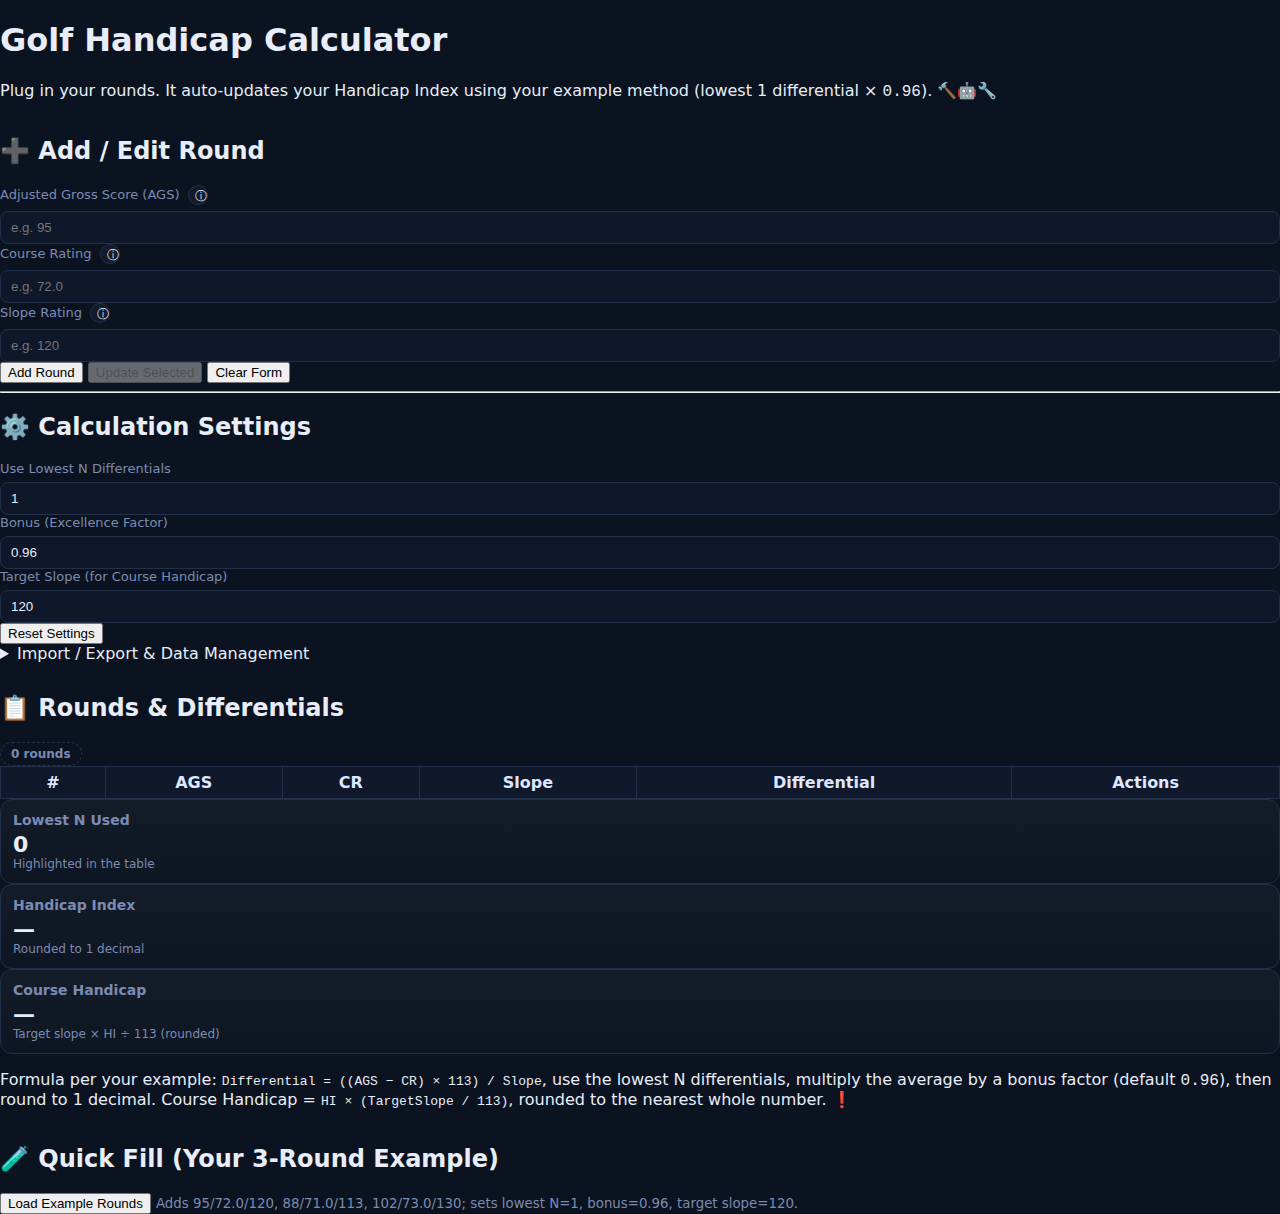
<file: index.html>
<!DOCTYPE html>
<html lang="en">
<head>
  <meta charset="utf-8" />
  <meta name="viewport" content="width=device-width, initial-scale=1" />
  <title>Golf Handicap Calculator — Interactive</title>
  <link rel="stylesheet" href="style.css" />
</head>
<body>
  <div class="container">
    <div class="app">
      <h1>Golf Handicap Calculator</h1>
      <p class="sub">
        Plug in your rounds. It auto-updates your Handicap Index using your example method
        (lowest 1 differential × <span class="mono" id="bonusLabel">0.96</span>). 🔨🤖🔧
      </p>

      <div class="grid">
        <!-- Input panel -->
        <div class="panel panel-left">
          <h2>➕ Add / Edit Round</h2>
          <div class="row">
            <div>
              <label for="ags" class="with-info">
                Adjusted Gross Score (AGS)
                <button class="info-btn" type="button" data-topic="ags" aria-label="What is AGS?">ⓘ</button>
              </label>
              <input id="ags" type="number" inputmode="decimal" step="0.1" placeholder="e.g. 95" />
            </div>
            <div>
              <label for="cr" class="with-info">
                Course Rating
                <button class="info-btn" type="button" data-topic="cr" aria-label="What is Course Rating?">ⓘ</button>
              </label>
              <input id="cr" type="number" inputmode="decimal" step="0.1" placeholder="e.g. 72.0" />
            </div>
            <div>
              <label for="slope" class="with-info">
                Slope Rating
                <button class="info-btn" type="button" data-topic="slope" aria-label="What is Slope Rating?">ⓘ</button>
              </label>
              <input id="slope" type="number" inputmode="decimal" step="1" placeholder="e.g. 120" />
            </div>
          </div>
          <div class="actions">
            <button id="addBtn">Add Round</button>
            <button id="updateBtn" class="secondary" disabled>Update Selected</button>
            <button id="clearFormBtn" class="secondary">Clear Form</button>
          </div>

          <hr class="rule" />

          <h2>⚙️ Calculation Settings</h2>
          <div class="row">
            <div>
              <label for="useCount">Use Lowest N Differentials</label>
              <input id="useCount" type="number" min="1" step="1" value="1" />
            </div>
            <div>
              <label for="bonus">Bonus (Excellence Factor)</label>
              <input id="bonus" type="number" step="0.01" value="0.96" />
            </div>
            <div>
              <label for="targetSlope">Target Slope (for Course Handicap)</label>
              <input id="targetSlope" type="number" step="1" value="120" />
            </div>
          </div>
          <div class="actions">
            <button id="resetSettings" class="secondary">Reset Settings</button>
          </div>

          <details class="data-mgmt">
            <summary>Import / Export & Data Management</summary>
            <div class="row detail-row">
              <div class="actions">
                <button id="exportBtn" class="secondary">Export JSON</button>
                <button id="importBtn" class="secondary">Import JSON</button>
                <button id="clearAllBtn" class="danger">Clear All Rounds</button>
              </div>
              <small class="footnote">Data auto-saves in your browser. Export to back it up.</small>
            </div>
          </details>
        </div>

        <!-- Table panel -->
        <div class="panel panel-right">
          <div class="row header-row">
            <h2>📋 Rounds & Differentials</h2>
            <span class="pill ghost"><span id="countLabel">0</span> rounds</span>
          </div>
          <div class="table-wrap">
            <table id="roundsTable" aria-describedby="countLabel">
              <thead>
                <tr>
                  <th>#</th>
                  <th>AGS</th>
                  <th>CR</th>
                  <th>Slope</th>
                  <th>Differential</th>
                  <th>Actions</th>
                </tr>
              </thead>
              <tbody id="tbody"></tbody>
            </table>
          </div>

          <div class="totals">
            <div class="kpi">
              <h3>Lowest N Used</h3>
              <div class="value"><span id="usedN">0</span></div>
              <small>Highlighted in the table</small>
            </div>
            <div class="kpi">
              <h3>Handicap Index</h3>
              <div class="value"><span id="handicapIdx">—</span></div>
              <small>Rounded to 1 decimal</small>
            </div>
            <div class="kpi">
              <h3>Course Handicap</h3>
              <div class="value"><span id="courseHcp">—</span></div>
              <small>Target slope × HI ÷ 113 (rounded)</small>
            </div>
          </div>

          <p class="footnote">
            Formula per your example: <code class="inline">Differential = ((AGS − CR) × 113) / Slope</code>, use the lowest N differentials,
            multiply the average by a bonus factor (default <span class="mono">0.96</span>), then round to 1 decimal. Course Handicap =
            <code class="inline">HI × (TargetSlope / 113)</code>, rounded to the nearest whole number. ❗
          </p>
        </div>
      </div>

      <div class="panel panel-bottom">
        <h2>🧪 Quick Fill (Your 3-Round Example)</h2>
        <div class="row">
          <button id="loadExample" class="secondary">Load Example Rounds</button>
          <small class="muted">Adds 95/72.0/120, 88/71.0/113, 102/73.0/130; sets lowest N=1, bonus=0.96, target slope=120.</small>
        </div>
      </div>
    </div>
  </div>

  <!-- Info Modal -->
  <div id="infoModal" class="modal" role="dialog" aria-modal="true" aria-labelledby="modalTitle" aria-describedby="modalBody" hidden>
    <div class="modal-backdrop" data-close="backdrop"></div>
    <div class="modal-card" role="document">
      <header class="modal-header">
        <h2 id="modalTitle">Title</h2>
        <button class="modal-close" type="button" aria-label="Close info" data-close="button">✕</button>
      </header>
      <div id="modalBody" class="modal-body"></div>
      <footer class="modal-footer">
        <button class="secondary" type="button" data-close="button">Close</button>
      </footer>
    </div>
  </div>

  <script src="app.js"></script>
</body>
                </html>
</file>
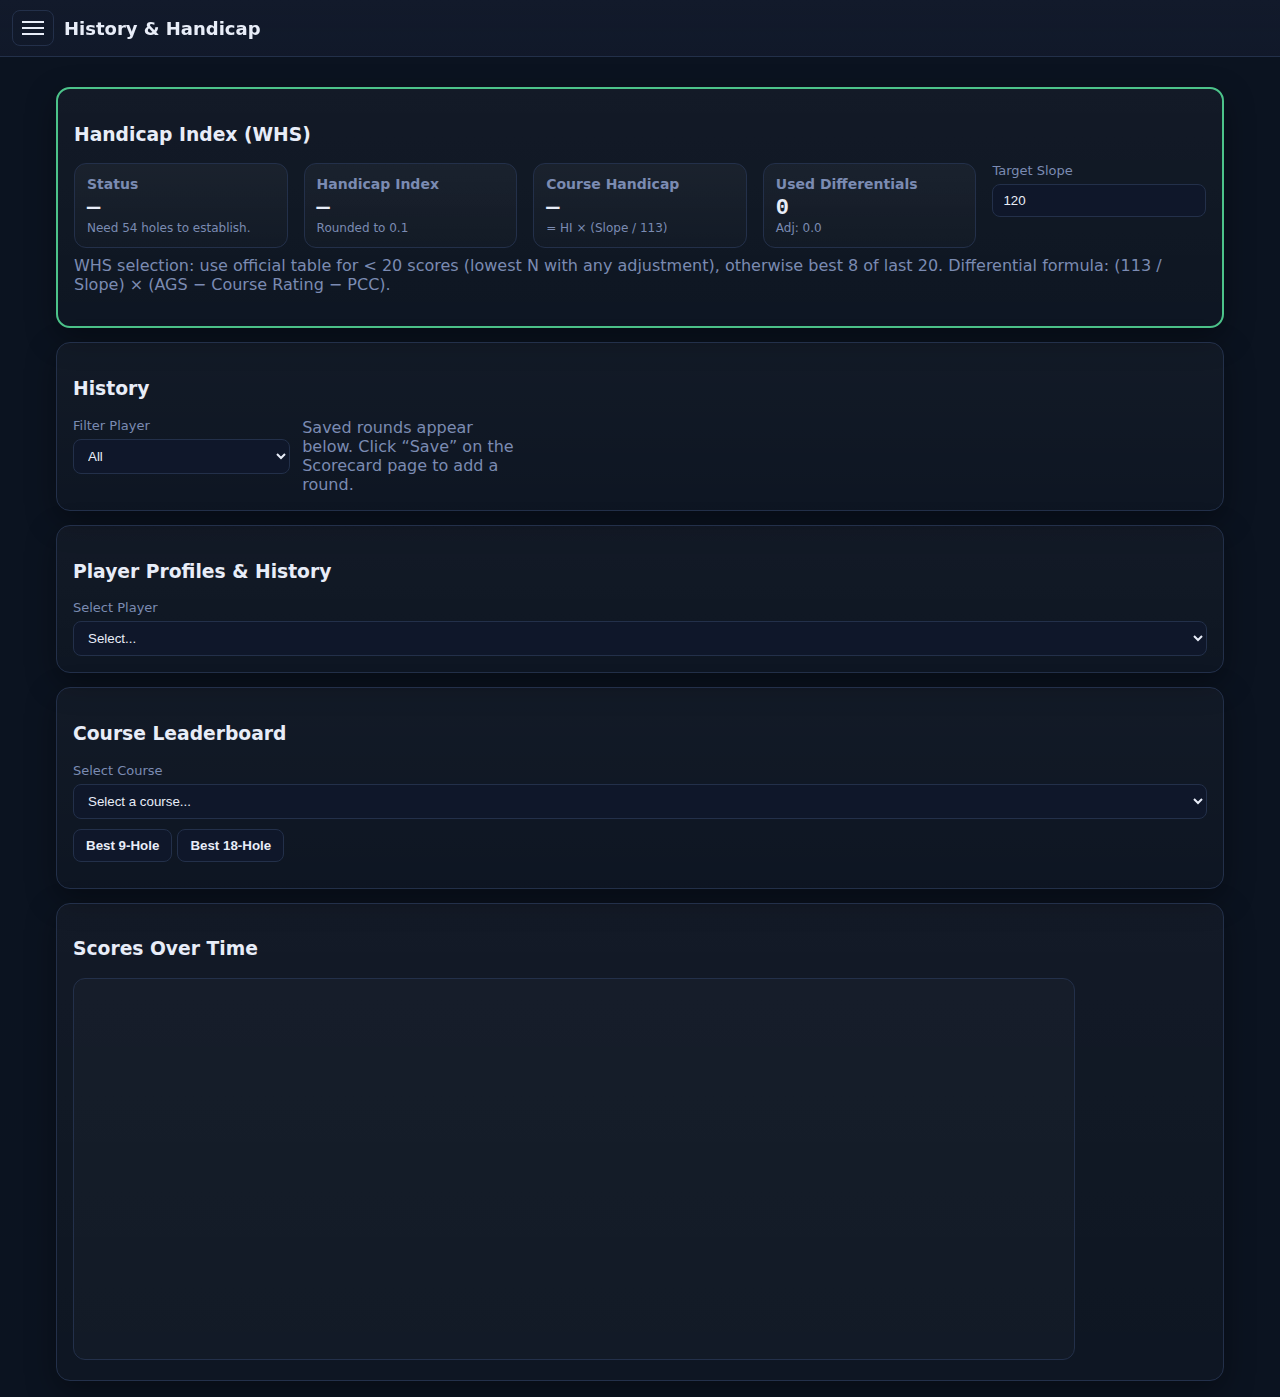
<file: history.html>
<!DOCTYPE html>
<html lang="en">
<head>
  <meta charset="utf-8" />
  <meta name="viewport" content="width=device-width, initial-scale=1" />
  <title>Golf History & Handicap</title>
  <link rel="stylesheet" href="styles.css" />
</head>
<body>
  <!-- Header with burger -->
  <header class="app-header">
    <button id="burger" class="burger" aria-label="Open menu" aria-expanded="false">
      <span></span><span></span><span></span>
    </button>
    <h1 class="app-title">History & Handicap</h1>
  </header>

  <!-- Sidebar / Drawer -->
  <nav id="drawer" class="drawer" aria-hidden="true">
    <div class="drawer-header">Menu</div>
    <button class="drawer-link" data-route="scorecard">Scorecard</button>
    <button class="drawer-link" data-route="history">History</button>
    <button class="drawer-link" data-route="profiles">Player Profiles</button>
    <button class="drawer-link" data-route="leaderboard">Course Leaderboard</button>
    <button class="drawer-link" data-route="history" data-hash="hi">Handicap (WHS)</button>
  </nav>

  <main class="wrap">
    <!-- Handicap index card -->
    <section class="card" id="hiCard">
      <h3 id="hiAnchor">Handicap Index (WHS)</h3>
      <div class="grid cols-5">
        <div class="kpi">
          <h4>Status</h4>
          <div class="value mono" id="hiStatus">—</div>
          <small class="muted" id="hiStatusNote">Need 54 holes to establish.</small>
        </div>
        <div class="kpi">
          <h4>Handicap Index</h4>
          <div class="value mono" id="hiValue">—</div>
          <small class="muted">Rounded to 0.1</small>
        </div>
        <div class="kpi">
          <h4>Course Handicap</h4>
          <div class="value mono" id="chValue">—</div>
          <small class="muted">= HI × (Slope / 113)</small>
        </div>
        <div class="kpi">
          <h4>Used Differentials</h4>
          <div class="value mono" id="usedN">0</div>
          <small class="muted" id="adjNote">Adj: 0.0</small>
        </div>
        <div>
          <label for="targetSlopeHistory">Target Slope</label>
          <input id="targetSlopeHistory" type="number" step="1" value="120" />
        </div>
      </div>
      <p class="muted" style="margin-top:8px">
        WHS selection: use official table for &lt; 20 scores (lowest N with any adjustment), otherwise best 8 of last 20.
        Differential formula: (113 / Slope) × (AGS − Course Rating − PCC).
      </p>
    </section>

    <!-- PAGE: History -->
    <section class="card">
      <h3>History</h3>
      <div class="grid cols-5">
        <div>
          <label>Filter Player</label>
          <select id="filterHistoryPlayer"><option value="__all__">All</option></select>
        </div>
        <div class="muted" style="align-self:end">Saved rounds appear below. Click “Save” on the Scorecard page to add a round.</div>
      </div>
      <div id="historyList"></div>
    </section>

    <!-- PAGE: Player Profiles -->
    <section class="card">
      <h3>Player Profiles & History</h3>
      <div>
        <label>Select Player</label>
        <select id="playerProfileSelect"><option value="__none__">Select...</option></select>
      </div>
      <div id="playerProfile"></div>
    </section>

    <!-- PAGE: Course Leaderboard -->
    <section class="card">
      <h3>Course Leaderboard</h3>
      <div style="margin-bottom:10px">
        <label>Select Course</label>
        <select id="courseLeaderboardSelect">
          <option value="__none__">Select a course...</option>
        </select>
      </div>
      <div id="courseParInfo" class="muted" style="margin-bottom:10px"></div>
      <div style="margin-bottom:10px">
        <button class="btn" id="btnBest9">Best 9-Hole</button>
        <button class="btn" id="btnBest18">Best 18-Hole</button>
      </div>
      <div class="table-wrap" id="courseLeaderboardTable"></div>
    </section>

    <section class="card">
      <h3>Scores Over Time</h3>
      <canvas id="scoresChart" width="1000" height="380"></canvas>
    </section>
  </main>

  <script src="history.js"></script>
</body>
</html>
</file>
<file: style.css>
/* ======================== THEME ======================== */
:root {
  --bg:#0b1320;
  --panel:#121a2b;
  --muted:#7b8bb2;
  --text:#e8edf8;
  --accent:#4cc38a;
  --accent-2:#7c9cff;
  --danger:#ff6b6b;
  --card:#0f172a;
  --ring:#3b82f6;
  --border:#23304a;

  --shadow-lg: 0 20px 60px rgba(0,0,0,.5);
  --shadow-md: 0 10px 30px rgba(0,0,0,.35);
}

* { box-sizing: border-box; }
html, body { height:100%; }
body {
  margin:0;
  font-family: system-ui, Segoe UI, Roboto, Ubuntu, Inter, Arial, sans-serif;
  background: var(--bg);
  color: var(--text);
}

/* ======================== LAYOUT ======================== */
.app-header {
  position: sticky; top: 0; z-index: 10;
  display: flex; align-items: center; gap: 10px;
  background: linear-gradient(180deg, var(--panel), rgba(18,26,43,.9));
  border-bottom: 1px solid var(--border);
  padding: 10px 12px;
}
.app-title { margin: 0; font-size: 18px; }

.wrap { max-width: 1200px; margin: 0 auto; padding: 16px; }

.card {
  background: linear-gradient(180deg, rgba(255,255,255,.03), rgba(255,255,255,.01));
  border: 1px solid var(--border);
  border-radius: 14px;
  padding: 16px;
  margin-top: 14px;
  box-shadow: var(--shadow-md);
}

.grid { display: grid; gap: 12px; }
.grid.cols-5 { grid-template-columns: repeat(5, minmax(0,1fr)); }
.grid.cols-4 { grid-template-columns: repeat(4, minmax(0,1fr)); }

@media (max-width: 1100px){
  .grid.cols-5 { grid-template-columns: repeat(3, minmax(0,1fr)); }
}
@media (max-width: 780px){
  .grid.cols-5, .grid.cols-4 { grid-template-columns: repeat(2, minmax(0,1fr)); }
}
@media (max-width: 520px){
  .grid.cols-5, .grid.cols-4 { grid-template-columns: 1fr; }
}

/* ======================== NAV / DRAWER ======================== */
.burger {
  width: 42px; height: 36px;
  display: grid; place-content: center; gap: 4px;
  background: transparent;
  border: 1px solid var(--border);
  border-radius: 8px; cursor: pointer;
}
.burger span { display:block; width:22px; height:2px; background:var(--text); }

.drawer {
  position: fixed; top: 0; left: 0; height: 100%; width: 260px;
  transform: translateX(-100%); transition: transform .2s ease;
  background: var(--panel);
  border-right: 1px solid var(--border);
  z-index: 20; display: flex; flex-direction: column; padding: 10px;
}
.drawer.open { transform: translateX(0); }
.drawer-header { font-weight: 700; margin: 6px 4px 8px; }
.drawer-link {
  text-align: left; padding: 10px 12px; margin: 4px;
  border-radius: 8px; border: 1px solid var(--border);
  background: var(--card); color: var(--text);
  cursor: pointer; font-weight: 600;
}

/* ======================== FORMS / BUTTONS ======================== */
label { font-size: 13px; color: var(--muted); display: block; margin-bottom: 6px; }
input, select, textarea {
  width: 100%; padding: 8px 10px;
  border-radius: 8px; border: 1px solid var(--border);
  background: var(--card); color: var(--text);
  outline: none;
}
input:focus, select:focus, textarea:focus {
  border-color: var(--ring);
  box-shadow: 0 0 0 3px rgba(59,130,246,.15);
}

.btn {
  border: 1px solid var(--border);
  background: var(--card);
  color: var(--text);
  padding: 8px 12px;
  border-radius: 8px;
  cursor: pointer;
  font-weight: 600;
}
.btn.primary { background: var(--accent-2); color: #fff; }
.btn.danger { background: var(--danger); color:#2a0d0d; }

.muted { color: var(--muted); }
.mono  { font-family: ui-monospace, SFMono-Regular, Menlo, Consolas, "Liberation Mono", monospace; }

/* ======================== TABLES / CHARTS ======================== */
.table-wrap { overflow: auto; }
.table-wrap table { border-collapse: collapse; width: 100%; }
.table-wrap th, .table-wrap td {
  border: 1px solid var(--border);
  padding: 6px 10px;
  text-align: center;
}
.table-wrap th.left, .table-wrap td.left { text-align: left; }
.table-wrap th { background: #10182c; color: #dfe6ff; position: sticky; top: 0; z-index: 1; }

canvas { max-width: 100%; background: rgba(255,255,255,.02); border: 1px solid var(--border); border-radius: 12px; }

/* ======================== PAGE VISIBILITY ======================== */
.page[hidden] { display: none !important; }

/* ======================== PLAYER LIST ======================== */
.player-list { margin-top: 10px; display: flex; flex-direction: column; gap: 6px; }
.player-row {
  display: flex; gap: 8px; align-items: center; justify-content: space-between;
  border: 1px solid var(--border); border-radius: 10px; padding: 8px 10px;
  background: var(--card);
}
.player-row .name { font-weight: 600; }
.player-row .actions { display: flex; gap: 6px; }
.player-row input[type="text"] {
  flex: 1; min-width: 160px; padding: 8px 10px;
  border-radius: 8px; border: 1px solid var(--border);
  background: var(--panel); color: var(--text);
}
.round-select { width: 100%; min-height: 170px; }

/* ======================== MODALS ======================== */
.modal { position: fixed; inset: 0; display: none; align-items: center; justify-content: center; z-index: 100; }
.modal.show { display: flex; }
.modal-backdrop { position: absolute; inset: 0; background: rgba(0,0,0,.5); }
.modal-card {
  position: relative; width: min(720px, 92vw);
  background: var(--panel); border: 1px solid var(--border);
  border-radius: 14px; padding: 16px; box-shadow: var(--shadow-lg);
}
.modal-body { max-height: 60vh; overflow: auto; color: var(--text); line-height: 1.5; }
.modal-form label { display: block; font-size: 13px; color: var(--muted); margin: 10px 0 6px; }
.modal-form input[type="text"] {
  width: 100%; padding: 12px 14px; border-radius: 10px;
  border: 1px solid var(--border); background: var(--card); color: var(--text); font-size: 16px;
}
.modal-actions { display: flex; gap: 8px; justify-content: flex-end; margin-top: 14px; }

/* ======================== KPI / WHS ADDITIONS ======================== */
.kpi {
  background: linear-gradient(180deg, rgba(255,255,255,.04), rgba(255,255,255,.01));
  border: 1px solid var(--border);
  border-radius: 12px;
  padding: 12px;
  display: flex;
  flex-direction: column;
  justify-content: center;
}
.kpi h4, .kpi h3 {
  margin: 0; font-size: 14px; font-weight: 600; color: var(--muted);
}
.kpi .value { font-size: 22px; font-weight: 800; margin-top: 4px; }
.kpi small { color: var(--muted); font-size: 12px; }

#roundTotalsCard .grid,
#hiCard .grid {
  gap: 16px;
  grid-template-columns: repeat(auto-fit, minmax(180px, 1fr));
}

#hiCard { border: 2px solid var(--accent); }

/* Pills (optional badges) */
.pill {
  display: inline-block;
  padding: 4px 10px;
  border-radius: 999px;
  font-size: 12px;
  font-weight: 700;
  border: 1px solid var(--border);
  background: var(--card);
  color: var(--text);
}
.pill.ghost { background: transparent; border: 1px dashed var(--border); color: var(--muted); }

/* Info buttons (ⓘ) */
.info-btn {
  display: inline-block; width: 20px; height: 20px; line-height: 18px;
  border-radius: 50%; border: 1px solid var(--border);
  background: var(--panel); color: var(--text);
  font-size: 12px; cursor: pointer; text-align: center;
  vertical-align: middle; margin-left: 4px;
}
.info-btn:hover { background: var(--accent-2); color: #fff; border-color: var(--accent-2); }

/* Selected rows highlight (used when showcasing chosen differentials if needed) */
.selectedRow td { background: rgba(76,195,138,0.16); }

/* ======================== HISTORY LIST ======================== */
.history-item {
  border: 1px solid var(--border);
  border-radius: 12px;
  padding: 10px;
  margin-top: 6px;
  background: rgba(255,255,255,.02);
}

/* ======================== UTILS ======================== */
.hidden { display:none !important; }
```0
</file>
<file: styles.css>
/* ======================== THEME ======================== */
:root {
  --bg:#0b1320;
  --panel:#121a2b;
  --muted:#7b8bb2;
  --text:#e8edf8;
  --accent:#4cc38a;
  --accent-2:#7c9cff;
  --danger:#ff6b6b;
  --card:#0f172a;
  --ring:#3b82f6;
  --border:#23304a;

  --shadow-lg: 0 20px 60px rgba(0,0,0,.5);
  --shadow-md: 0 10px 30px rgba(0,0,0,.35);
}

* { box-sizing: border-box; }
html, body { height:100%; }
body {
  margin:0;
  font-family: system-ui, Segoe UI, Roboto, Ubuntu, Inter, Arial, sans-serif;
  background: var(--bg);
  color: var(--text);
}

/* ======================== LAYOUT ======================== */
.app-header {
  position: sticky; top: 0; z-index: 10;
  display: flex; align-items: center; gap: 10px;
  background: linear-gradient(180deg, var(--panel), rgba(18,26,43,.9));
  border-bottom: 1px solid var(--border);
  padding: 10px 12px;
}
.app-title { margin: 0; font-size: 18px; }

.wrap { max-width: 1200px; margin: 0 auto; padding: 16px; }

.card {
  background: linear-gradient(180deg, rgba(255,255,255,.03), rgba(255,255,255,.01));
  border: 1px solid var(--border);
  border-radius: 14px;
  padding: 16px;
  margin-top: 14px;
  box-shadow: var(--shadow-md);
}

.grid { display: grid; gap: 12px; }
.grid.cols-5 { grid-template-columns: repeat(5, minmax(0,1fr)); }
.grid.cols-4 { grid-template-columns: repeat(4, minmax(0,1fr)); }

@media (max-width: 1100px){
  .grid.cols-5 { grid-template-columns: repeat(3, minmax(0,1fr)); }
}
@media (max-width: 780px){
  .grid.cols-5, .grid.cols-4 { grid-template-columns: repeat(2, minmax(0,1fr)); }
}
@media (max-width: 520px){
  .grid.cols-5, .grid.cols-4 { grid-template-columns: 1fr; }
}

/* ======================== NAV / DRAWER ======================== */
.burger {
  width: 42px; height: 36px;
  display: grid; place-content: center; gap: 4px;
  background: transparent;
  border: 1px solid var(--border);
  border-radius: 8px; cursor: pointer;
}
.burger span { display:block; width:22px; height:2px; background:var(--text); }

.drawer {
  position: fixed; top: 0; left: 0; height: 100%; width: 260px;
  transform: translateX(-100%); transition: transform .2s ease;
  background: var(--panel);
  border-right: 1px solid var(--border);
  z-index: 20; display: flex; flex-direction: column; padding: 10px;
}
.drawer.open { transform: translateX(0); }
.drawer-header { font-weight: 700; margin: 6px 4px 8px; }
.drawer-link {
  text-align: left; padding: 10px 12px; margin: 4px;
  border-radius: 8px; border: 1px solid var(--border);
  background: var(--card); color: var(--text);
  cursor: pointer; font-weight: 600;
}

/* ======================== FORMS / BUTTONS ======================== */
label { font-size: 13px; color: var(--muted); display: block; margin-bottom: 6px; }
input, select, textarea {
  width: 100%; padding: 8px 10px;
  border-radius: 8px; border: 1px solid var(--border);
  background: var(--card); color: var(--text);
  outline: none;
}
input:focus, select:focus, textarea:focus {
  border-color: var(--ring);
  box-shadow: 0 0 0 3px rgba(59,130,246,.15);
}

.btn {
  border: 1px solid var(--border);
  background: var(--card);
  color: var(--text);
  padding: 8px 12px;
  border-radius: 8px;
  cursor: pointer;
  font-weight: 600;
}
.btn.primary { background: var(--accent-2); color: #fff; }
.btn.danger { background: var(--danger); color:#2a0d0d; }

.muted { color: var(--muted); }
.mono  { font-family: ui-monospace, SFMono-Regular, Menlo, Consolas, "Liberation Mono", monospace; }

/* ======================== TABLES / CHARTS ======================== */
.table-wrap { overflow: auto; }
.table-wrap table { border-collapse: collapse; width: 100%; }
.table-wrap th, .table-wrap td {
  border: 1px solid var(--border);
  padding: 6px 10px;
  text-align: center;
}
.table-wrap th.left, .table-wrap td.left { text-align: left; }
.table-wrap th { background: #10182c; color: #dfe6ff; position: sticky; top: 0; z-index: 1; }

canvas { max-width: 100%; background: rgba(255,255,255,.02); border: 1px solid var(--border); border-radius: 12px; }

/* ======================== PAGE VISIBILITY ======================== */
.page[hidden] { display: none !important; }

/* ======================== PLAYER LIST ======================== */
.player-list { margin-top: 10px; display: flex; flex-direction: column; gap: 6px; }
.player-row {
  display: flex; gap: 8px; align-items: center; justify-content: space-between;
  border: 1px solid var(--border); border-radius: 10px; padding: 8px 10px;
  background: var(--card);
}
.player-row .name { font-weight: 600; }
.player-row .actions { display: flex; gap: 6px; }
.player-row input[type="text"] {
  flex: 1; min-width: 160px; padding: 8px 10px;
  border-radius: 8px; border: 1px solid var(--border);
  background: var(--panel); color: var(--text);
}
.round-select { width: 100%; min-height: 170px; }

/* ======================== MODALS ======================== */
.modal { position: fixed; inset: 0; display: none; align-items: center; justify-content: center; z-index: 100; }
.modal.show { display: flex; }
.modal-backdrop { position: absolute; inset: 0; background: rgba(0,0,0,.5); }
.modal-card {
  position: relative; width: min(720px, 92vw);
  background: var(--panel); border: 1px solid var(--border);
  border-radius: 14px; padding: 16px; box-shadow: var(--shadow-lg);
}
.modal-body { max-height: 60vh; overflow: auto; color: var(--text); line-height: 1.5; }
.modal-form label { display: block; font-size: 13px; color: var(--muted); margin: 10px 0 6px; }
.modal-form input[type="text"] {
  width: 100%; padding: 12px 14px; border-radius: 10px;
  border: 1px solid var(--border); background: var(--card); color: var(--text); font-size: 16px;
}
.modal-actions { display: flex; gap: 8px; justify-content: flex-end; margin-top: 14px; }

/* ======================== KPI / WHS ADDITIONS ======================== */
.kpi {
  background: linear-gradient(180deg, rgba(255,255,255,.04), rgba(255,255,255,.01));
  border: 1px solid var(--border);
  border-radius: 12px;
  padding: 12px;
  display: flex;
  flex-direction: column;
  justify-content: center;
}
.kpi h4, .kpi h3 {
  margin: 0; font-size: 14px; font-weight: 600; color: var(--muted);
}
.kpi .value { font-size: 22px; font-weight: 800; margin-top: 4px; }
.kpi small { color: var(--muted); font-size: 12px; }

#roundTotalsCard .grid,
#hiCard .grid {
  gap: 16px;
  grid-template-columns: repeat(auto-fit, minmax(180px, 1fr));
}

#hiCard { border: 2px solid var(--accent); }

/* Pills (optional badges) */
.pill {
  display: inline-block;
  padding: 4px 10px;
  border-radius: 999px;
  font-size: 12px;
  font-weight: 700;
  border: 1px solid var(--border);
  background: var(--card);
  color: var(--text);
}
.pill.ghost { background: transparent; border: 1px dashed var(--border); color: var(--muted); }

/* Info buttons (ⓘ) */
.info-btn {
  display: inline-block; width: 20px; height: 20px; line-height: 18px;
  border-radius: 50%; border: 1px solid var(--border);
  background: var(--panel); color: var(--text);
  font-size: 12px; cursor: pointer; text-align: center;
  vertical-align: middle; margin-left: 4px;
}
.info-btn:hover { background: var(--accent-2); color: #fff; border-color: var(--accent-2); }

/* Selected rows highlight (used when showcasing chosen differentials if needed) */
.selectedRow td { background: rgba(76,195,138,0.16); }

/* ======================== HISTORY LIST ======================== */
.history-item {
  border: 1px solid var(--border);
  border-radius: 12px;
  padding: 10px;
  margin-top: 6px;
  background: rgba(255,255,255,.02);
}

/* ======================== UTILS ======================== */
.hidden { display:none !important; }
```0
</file>
